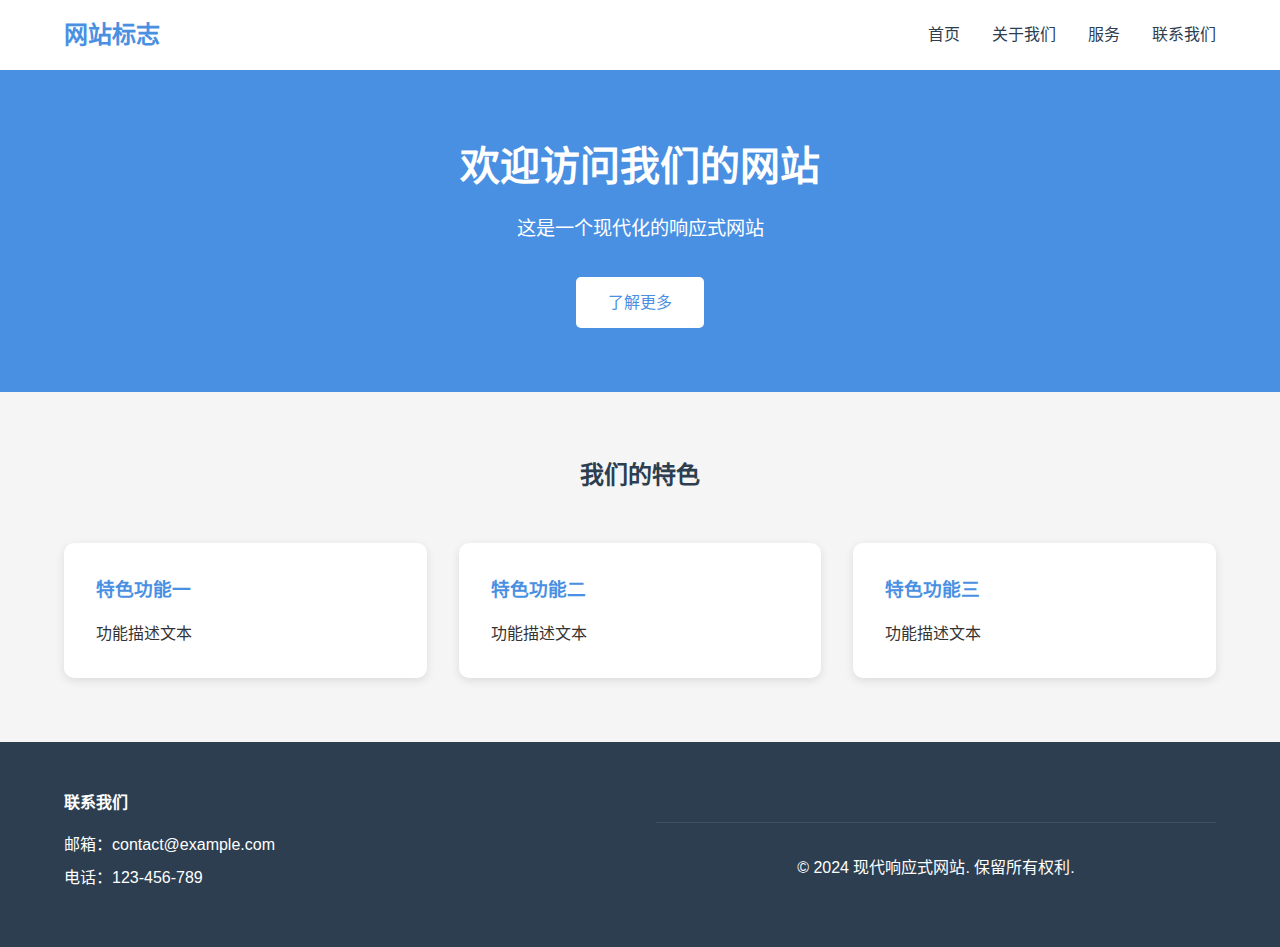
<file: index.html>
<!DOCTYPE html>
<html lang="zh-CN">
<head>
    <meta charset="UTF-8">
    <!-- 确保正确的响应式布局 -->
    <meta name="viewport" content="width=device-width, initial-scale=1.0">
    <title>现代响应式网站</title>
    <!-- 引入样式文件 -->
    <link rel="stylesheet" href="css/style.css">
</head>
<body>
    <!-- 页面头部 -->
    <header class="header">
        <!-- 导航栏 -->
        <nav class="nav">
            <div class="nav__logo">
                <a href="/" class="nav__logo-link">网站标志</a>
            </div>
            <!-- 导航菜单 -->
            <ul class="nav__menu">
                <li class="nav__item"><a href="#" class="nav__link">首页</a></li>
                <li class="nav__item"><a href="#" class="nav__link">关于我们</a></li>
                <li class="nav__item"><a href="#" class="nav__link">服务</a></li>
                <li class="nav__item"><a href="contact.html" class="nav__link">联系我们</a></li>
            </ul>
        </nav>
        <!-- 头部横幅 -->
        <div class="banner">
            <h1 class="banner__title">欢迎访问我们的网站</h1>
            <p class="banner__text">这是一个现代化的响应式网站</p>
            <a href="#" class="banner__button">了解更多</a>
        </div>
    </header>

    <!-- 主要内容区 -->
    <main class="main">
        <!-- 特色内容区域 -->
        <section class="features">
            <h2 class="features__title">我们的特色</h2>
            <div class="features__grid">
                <article class="feature-card">
                    <h3 class="feature-card__title">特色功能一</h3>
                    <p class="feature-card__text">功能描述文本</p>
                </article>
                <article class="feature-card">
                    <h3 class="feature-card__title">特色功能二</h3>
                    <p class="feature-card__text">功能描述文本</p>
                </article>
                <article class="feature-card">
                    <h3 class="feature-card__title">特色功能三</h3>
                    <p class="feature-card__text">功能描述文本</p>
                </article>
            </div>
        </section>
    </main>

    <!-- 页面底部 -->
    <footer class="footer">
        <div class="footer__content">
            <div class="footer__info">
                <h4 class="footer__title">联系我们</h4>
                <p class="footer__text">邮箱：contact@example.com</p>
                <p class="footer__text">电话：123-456-789</p>
            </div>
            <div class="footer__copyright">
                <p>&copy; 2024 现代响应式网站. 保留所有权利.</p>
            </div>
        </div>
    </footer>

    <!-- 引入JavaScript文件 -->
    <script src="js/main.js"></script>
</body>
</html>
</file>
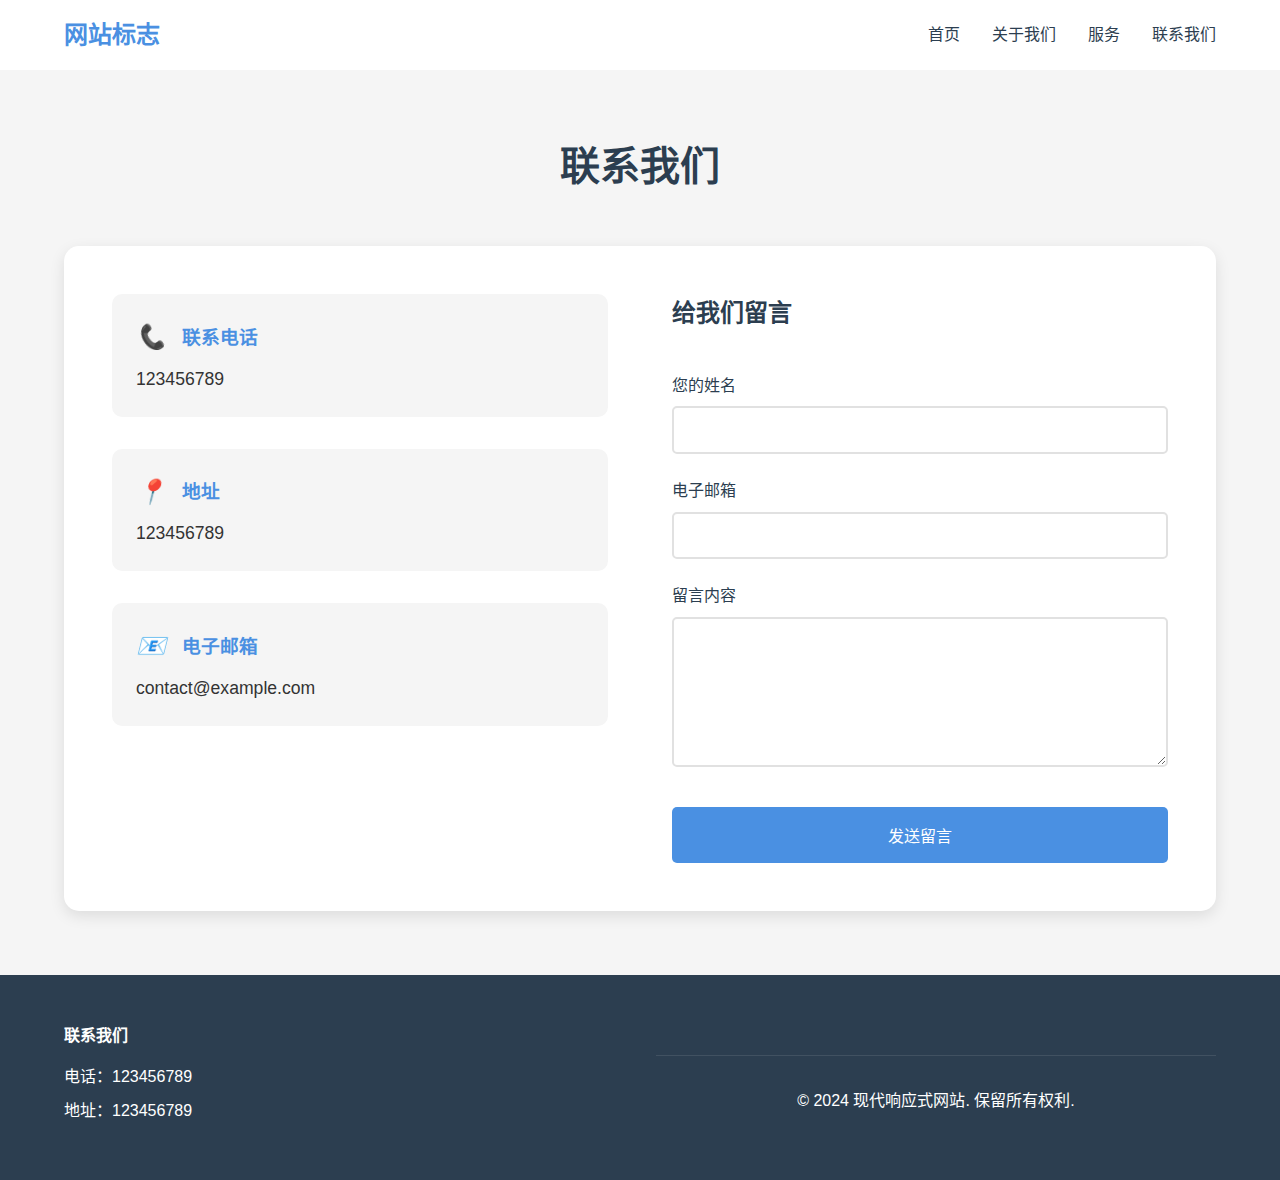
<file: contact.html>
<!DOCTYPE html>
<html lang="zh-CN">
<head>
    <meta charset="UTF-8">
    <meta name="viewport" content="width=device-width, initial-scale=1.0">
    <title>联系我们 - 现代响应式网站</title>
    <link rel="stylesheet" href="css/style.css">
    <!-- 添加联系页面特定样式 -->
    <link rel="stylesheet" href="css/contact.css">
</head>
<body>
    <!-- 页面头部 -->
    <header class="header">
        <!-- 导航栏 -->
        <nav class="nav">
            <div class="nav__logo">
                <a href="/" class="nav__logo-link">网站标志</a>
            </div>
            <ul class="nav__menu">
                <li class="nav__item"><a href="index.html" class="nav__link">首页</a></li>
                <li class="nav__item"><a href="#" class="nav__link">关于我们</a></li>
                <li class="nav__item"><a href="#" class="nav__link">服务</a></li>
                <li class="nav__item"><a href="contact.html" class="nav__link active">联系我们</a></li>
            </ul>
        </nav>
    </header>

    <!-- 主要内容区 -->
    <main class="main">
        <section class="contact">
            <div class="contact__container">
                <h1 class="contact__title">联系我们</h1>
                <div class="contact__content">
                    <!-- 联系信息 -->
                    <div class="contact__info">
                        <div class="contact__item">
                            <h3 class="contact__item-title">
                                <i class="contact__icon">📞</i>
                                联系电话
                            </h3>
                            <p class="contact__text">123456789</p>
                        </div>
                        <div class="contact__item">
                            <h3 class="contact__item-title">
                                <i class="contact__icon">📍</i>
                                地址
                            </h3>
                            <p class="contact__text">123456789</p>
                        </div>
                        <div class="contact__item">
                            <h3 class="contact__item-title">
                                <i class="contact__icon">📧</i>
                                电子邮箱
                            </h3>
                            <p class="contact__text">contact@example.com</p>
                        </div>
                    </div>

                    <!-- 联系表单 -->
                    <form class="contact__form">
                        <h2 class="contact__form-title">给我们留言</h2>
                        <div class="form__group">
                            <label for="name" class="form__label">您的姓名</label>
                            <input type="text" id="name" name="name" class="form__input" required>
                        </div>
                        <div class="form__group">
                            <label for="email" class="form__label">电子邮箱</label>
                            <input type="email" id="email" name="email" class="form__input" required>
                        </div>
                        <div class="form__group">
                            <label for="message" class="form__label">留言内容</label>
                            <textarea id="message" name="message" class="form__input form__textarea" required></textarea>
                        </div>
                        <button type="submit" class="form__submit">发送留言</button>
                    </form>
                </div>
            </div>
        </section>
    </main>

    <!-- 页面底部 -->
    <footer class="footer">
        <div class="footer__content">
            <div class="footer__info">
                <h4 class="footer__title">联系我们</h4>
                <p class="footer__text">电话：123456789</p>
                <p class="footer__text">地址：123456789</p>
            </div>
            <div class="footer__copyright">
                <p>&copy; 2024 现代响应式网站. 保留所有权利.</p>
            </div>
        </div>
    </footer>

    <script src="js/main.js"></script>
</body>
</html>
</file>
<file: css/style.css>
/* 重置默认样式 */
* {
    margin: 0;
    padding: 0;
    box-sizing: border-box;
}

/* 根元素样式 */
:root {
    /* 定义颜色变量 */
    --primary-color: #4a90e2;
    --secondary-color: #2c3e50;
    --text-color: #333;
    --light-color: #fff;
    --background-color: #f5f5f5;
    
    /* 定义字体变量 */
    --font-family: -apple-system, BlinkMacSystemFont, "Segoe UI", Roboto, "Helvetica Neue", Arial, sans-serif;
}

/* 基础样式 */
body {
    font-family: var(--font-family);
    line-height: 1.6;
    color: var(--text-color);
    background-color: var(--background-color);
}

/* 导航栏样式 */
.nav {
    display: flex;
    justify-content: space-between;
    align-items: center;
    padding: 1rem 5%;
    background-color: var(--light-color);
    box-shadow: 0 2px 5px rgba(0,0,0,0.1);
}

.nav__logo-link {
    color: var(--primary-color);
    text-decoration: none;
    font-size: 1.5rem;
    font-weight: bold;
}

.nav__menu {
    display: flex;
    list-style: none;
    gap: 2rem;
}

.nav__link {
    color: var(--secondary-color);
    text-decoration: none;
    transition: color 0.3s ease;
}

.nav__link:hover {
    color: var(--primary-color);
}

/* 横幅样式 */
.banner {
    text-align: center;
    padding: 4rem 1rem;
    background-color: var(--primary-color);
    color: var(--light-color);
}

.banner__title {
    font-size: 2.5rem;
    margin-bottom: 1rem;
}

.banner__text {
    font-size: 1.2rem;
    margin-bottom: 2rem;
}

.banner__button {
    display: inline-block;
    padding: 0.8rem 2rem;
    background-color: var(--light-color);
    color: var(--primary-color);
    text-decoration: none;
    border-radius: 5px;
    transition: transform 0.3s ease;
}

.banner__button:hover {
    transform: translateY(-3px);
}

/* 特色内容区域样式 */
.features {
    padding: 4rem 5%;
}

.features__title {
    text-align: center;
    margin-bottom: 3rem;
    color: var(--secondary-color);
}

.features__grid {
    display: grid;
    grid-template-columns: repeat(auto-fit, minmax(250px, 1fr));
    gap: 2rem;
    margin: 0 auto;
    max-width: 1200px;
}

.feature-card {
    background-color: var(--light-color);
    padding: 2rem;
    border-radius: 10px;
    box-shadow: 0 3px 10px rgba(0,0,0,0.1);
    transition: transform 0.3s ease;
}

.feature-card:hover {
    transform: translateY(-5px);
}

.feature-card__title {
    color: var(--primary-color);
    margin-bottom: 1rem;
}

/* 页脚样式 */
.footer {
    background-color: var(--secondary-color);
    color: var(--light-color);
    padding: 3rem 5%;
}

.footer__content {
    max-width: 1200px;
    margin: 0 auto;
    display: grid;
    grid-template-columns: repeat(auto-fit, minmax(250px, 1fr));
    gap: 2rem;
}

.footer__title {
    margin-bottom: 1rem;
}

.footer__text {
    margin-bottom: 0.5rem;
}

.footer__copyright {
    text-align: center;
    margin-top: 2rem;
    padding-top: 2rem;
    border-top: 1px solid rgba(255,255,255,0.1);
}

/* 响应式设计 */
@media (max-width: 768px) {
    /* 导航栏响应式 */
    .nav {
        flex-direction: column;
        padding: 1rem;
    }

    .nav__menu {
        flex-direction: column;
        gap: 1rem;
        margin-top: 1rem;
        text-align: center;
    }

    /* 横幅响应式 */
    .banner__title {
        font-size: 2rem;
    }

    .banner__text {
        font-size: 1rem;
    }

    /* 特色内容响应式 */
    .features {
        padding: 2rem 1rem;
    }
}

/* 添加平滑滚动效果 */
html {
    scroll-behavior: smooth;
}
</file>
<file: css/contact.css>
/* 联系页面样式 */
.contact {
    padding: 4rem 5%;
    background-color: var(--background-color);
}

.contact__container {
    max-width: 1200px;
    margin: 0 auto;
}

.contact__title {
    text-align: center;
    color: var(--secondary-color);
    margin-bottom: 3rem;
    font-size: 2.5rem;
}

.contact__content {
    display: grid;
    grid-template-columns: 1fr 1fr;
    gap: 4rem;
    background-color: var(--light-color);
    padding: 3rem;
    border-radius: 15px;
    box-shadow: 0 5px 15px rgba(0,0,0,0.1);
}

/* 联系信息样式 */
.contact__info {
    display: flex;
    flex-direction: column;
    gap: 2rem;
}

.contact__item {
    padding: 1.5rem;
    background-color: var(--background-color);
    border-radius: 10px;
    transition: transform 0.3s ease;
}

.contact__item:hover {
    transform: translateY(-5px);
}

.contact__item-title {
    display: flex;
    align-items: center;
    gap: 1rem;
    color: var(--primary-color);
    margin-bottom: 0.5rem;
}

.contact__icon {
    font-size: 1.5rem;
}

.contact__text {
    color: var(--text-color);
    font-size: 1.1rem;
}

/* 表单样式 */
.contact__form {
    display: flex;
    flex-direction: column;
    gap: 1.5rem;
}

.contact__form-title {
    color: var(--secondary-color);
    margin-bottom: 1rem;
}

.form__group {
    display: flex;
    flex-direction: column;
    gap: 0.5rem;
}

.form__label {
    color: var(--secondary-color);
    font-weight: 500;
}

.form__input {
    padding: 0.8rem;
    border: 2px solid #e1e1e1;
    border-radius: 5px;
    font-size: 1rem;
    transition: border-color 0.3s ease;
}

.form__input:focus {
    outline: none;
    border-color: var(--primary-color);
}

.form__textarea {
    min-height: 150px;
    resize: vertical;
}

.form__submit {
    background-color: var(--primary-color);
    color: var(--light-color);
    padding: 1rem 2rem;
    border: none;
    border-radius: 5px;
    font-size: 1rem;
    cursor: pointer;
    transition: background-color 0.3s ease;
    margin-top: 1rem;
}

.form__submit:hover {
    background-color: #357abd;
}

/* 响应式设计 */
@media (max-width: 768px) {
    .contact__content {
        grid-template-columns: 1fr;
        gap: 2rem;
        padding: 1.5rem;
    }

    .contact__title {
        font-size: 2rem;
    }

    .contact {
        padding: 2rem 1rem;
    }
}
</file>
